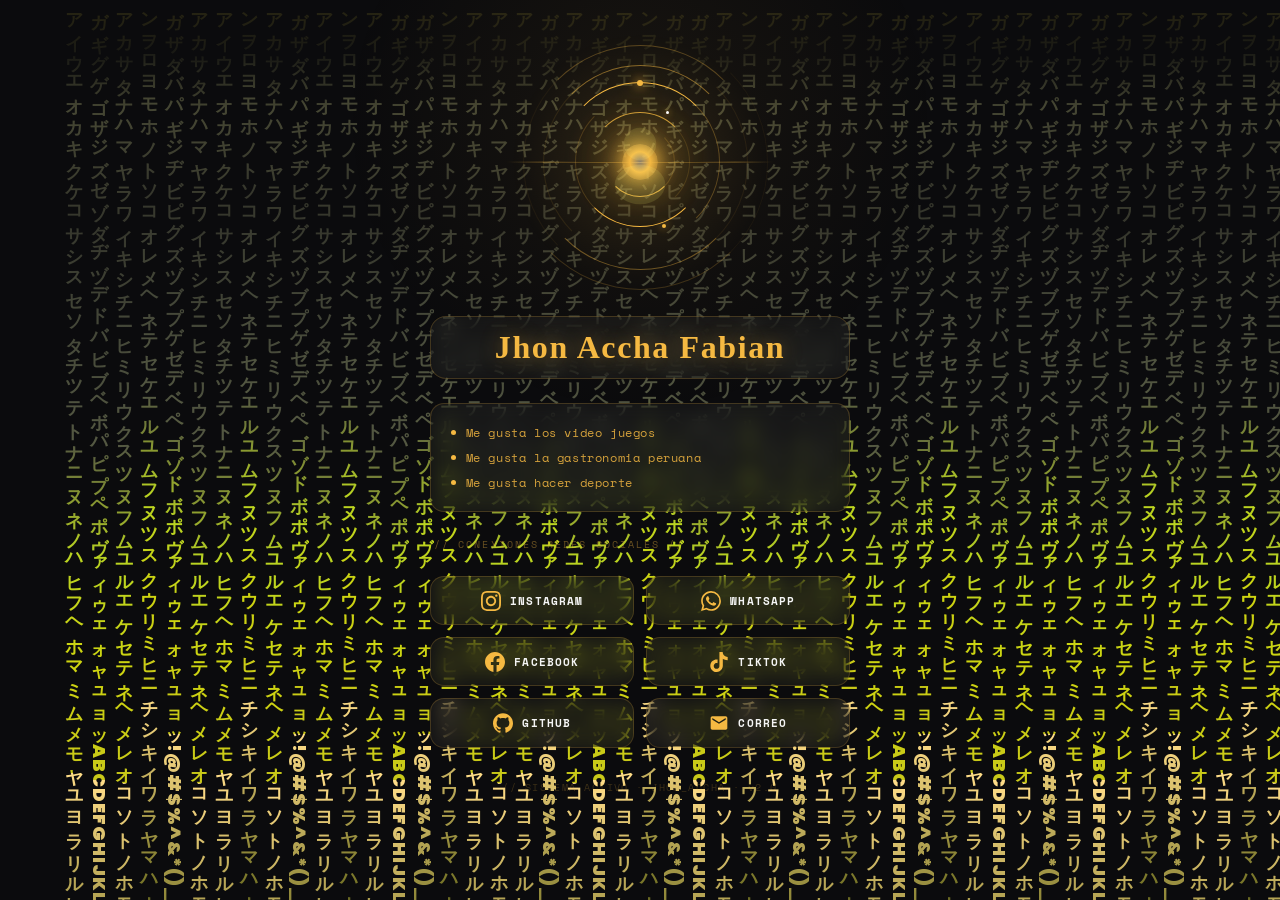
<file: index.html>
<!DOCTYPE html>
<html lang="es">
<head>
<meta charset="UTF-8">
<meta name="viewport" content="width=device-width, initial-scale=1.0">
<link rel="stylesheet" href="styles.css">
<link href="https://fonts.googleapis.com/css2?family=Irish+Grover&family=Space+Mono:wght@400;700&family=Poppins:wght@300;400;600&display=swap" rel="stylesheet">

</head>
<body>
  <!-- From Uiverse.io by whoisyourdeadie --> 
   <!-- div matrix letras con-->
<div class="matrix-container">
  <div class="matrix-pattern">
    <div class="matrix-column"></div>
    <div class="matrix-column"></div>
    <div class="matrix-column"></div>
    <div class="matrix-column"></div>
    <div class="matrix-column"></div>
    <div class="matrix-column"></div>
    <div class="matrix-column"></div>
    <div class="matrix-column"></div>
    <div class="matrix-column"></div>
    <div class="matrix-column"></div>
    <div class="matrix-column"></div>
    <div class="matrix-column"></div>
    <div class="matrix-column"></div>
    <div class="matrix-column"></div>
    <div class="matrix-column"></div>
    <div class="matrix-column"></div>
    <div class="matrix-column"></div>
    <div class="matrix-column"></div>
    <div class="matrix-column"></div>
    <div class="matrix-column"></div>
    <div class="matrix-column"></div>
    <div class="matrix-column"></div>
    <div class="matrix-column"></div>
    <div class="matrix-column"></div>
    <div class="matrix-column"></div>
    <div class="matrix-column"></div>
    <div class="matrix-column"></div>
    <div class="matrix-column"></div>
    <div class="matrix-column"></div>
    <div class="matrix-column"></div>
    <div class="matrix-column"></div>
    <div class="matrix-column"></div>
    <div class="matrix-column"></div>
    <div class="matrix-column"></div>
    <div class="matrix-column"></div>
    <div class="matrix-column"></div>
    <div class="matrix-column"></div>
    <div class="matrix-column"></div>
    <div class="matrix-column"></div>
    <div class="matrix-column"></div>
  </div>
  <div class="matrix-pattern">
    <div class="matrix-column"></div>
    <div class="matrix-column"></div>
    <div class="matrix-column"></div>
    <div class="matrix-column"></div>
    <div class="matrix-column"></div>
    <div class="matrix-column"></div>
    <div class="matrix-column"></div>
    <div class="matrix-column"></div>
    <div class="matrix-column"></div>
    <div class="matrix-column"></div>
    <div class="matrix-column"></div>
    <div class="matrix-column"></div>
    <div class="matrix-column"></div>
    <div class="matrix-column"></div>
    <div class="matrix-column"></div>
    <div class="matrix-column"></div>
    <div class="matrix-column"></div>
    <div class="matrix-column"></div>
    <div class="matrix-column"></div>
    <div class="matrix-column"></div>
    <div class="matrix-column"></div>
    <div class="matrix-column"></div>
    <div class="matrix-column"></div>
    <div class="matrix-column"></div>
    <div class="matrix-column"></div>
    <div class="matrix-column"></div>
    <div class="matrix-column"></div>
    <div class="matrix-column"></div>
    <div class="matrix-column"></div>
    <div class="matrix-column"></div>
    <div class="matrix-column"></div>
    <div class="matrix-column"></div>
    <div class="matrix-column"></div>
    <div class="matrix-column"></div>
    <div class="matrix-column"></div>
    <div class="matrix-column"></div>
    <div class="matrix-column"></div>
    <div class="matrix-column"></div>
    <div class="matrix-column"></div>
    <div class="matrix-column"></div>
  </div>
  <div class="matrix-pattern">
    <div class="matrix-column"></div>
    <div class="matrix-column"></div>
    <div class="matrix-column"></div>
    <div class="matrix-column"></div>
    <div class="matrix-column"></div>
    <div class="matrix-column"></div>
    <div class="matrix-column"></div>
    <div class="matrix-column"></div>
    <div class="matrix-column"></div>
    <div class="matrix-column"></div>
    <div class="matrix-column"></div>
    <div class="matrix-column"></div>
    <div class="matrix-column"></div>
    <div class="matrix-column"></div>
    <div class="matrix-column"></div>
    <div class="matrix-column"></div>
    <div class="matrix-column"></div>
    <div class="matrix-column"></div>
    <div class="matrix-column"></div>
    <div class="matrix-column"></div>
    <div class="matrix-column"></div>
    <div class="matrix-column"></div>
    <div class="matrix-column"></div>
    <div class="matrix-column"></div>
    <div class="matrix-column"></div>
    <div class="matrix-column"></div>
    <div class="matrix-column"></div>
    <div class="matrix-column"></div>
    <div class="matrix-column"></div>
    <div class="matrix-column"></div>
    <div class="matrix-column"></div>
    <div class="matrix-column"></div>
    <div class="matrix-column"></div>
    <div class="matrix-column"></div>
    <div class="matrix-column"></div>
    <div class="matrix-column"></div>
    <div class="matrix-column"></div>
    <div class="matrix-column"></div>
    <div class="matrix-column"></div>
    <div class="matrix-column"></div>
  </div>
  <div class="matrix-pattern">
    <div class="matrix-column"></div>
    <div class="matrix-column"></div>
    <div class="matrix-column"></div>
    <div class="matrix-column"></div>
    <div class="matrix-column"></div>
    <div class="matrix-column"></div>
    <div class="matrix-column"></div>
    <div class="matrix-column"></div>
    <div class="matrix-column"></div>
    <div class="matrix-column"></div>
    <div class="matrix-column"></div>
    <div class="matrix-column"></div>
    <div class="matrix-column"></div>
    <div class="matrix-column"></div>
    <div class="matrix-column"></div>
    <div class="matrix-column"></div>
    <div class="matrix-column"></div>
    <div class="matrix-column"></div>
    <div class="matrix-column"></div>
    <div class="matrix-column"></div>
    <div class="matrix-column"></div>
    <div class="matrix-column"></div>
    <div class="matrix-column"></div>
    <div class="matrix-column"></div>
    <div class="matrix-column"></div>
    <div class="matrix-column"></div>
    <div class="matrix-column"></div>
    <div class="matrix-column"></div>
    <div class="matrix-column"></div>
    <div class="matrix-column"></div>
    <div class="matrix-column"></div>
    <div class="matrix-column"></div>
    <div class="matrix-column"></div>
    <div class="matrix-column"></div>
    <div class="matrix-column"></div>
    <div class="matrix-column"></div>
    <div class="matrix-column"></div>
    <div class="matrix-column"></div>
    <div class="matrix-column"></div>
    <div class="matrix-column"></div>
  </div>
  <div class="matrix-pattern">
    <div class="matrix-column"></div>
    <div class="matrix-column"></div>
    <div class="matrix-column"></div>
    <div class="matrix-column"></div>
    <div class="matrix-column"></div>
    <div class="matrix-column"></div>
    <div class="matrix-column"></div>
    <div class="matrix-column"></div>
    <div class="matrix-column"></div>
    <div class="matrix-column"></div>
    <div class="matrix-column"></div>
    <div class="matrix-column"></div>
    <div class="matrix-column"></div>
    <div class="matrix-column"></div>
    <div class="matrix-column"></div>
    <div class="matrix-column"></div>
    <div class="matrix-column"></div>
    <div class="matrix-column"></div>
    <div class="matrix-column"></div>
    <div class="matrix-column"></div>
    <div class="matrix-column"></div>
    <div class="matrix-column"></div>
    <div class="matrix-column"></div>
    <div class="matrix-column"></div>
    <div class="matrix-column"></div>
    <div class="matrix-column"></div>
    <div class="matrix-column"></div>
    <div class="matrix-column"></div>
    <div class="matrix-column"></div>
    <div class="matrix-column"></div>
    <div class="matrix-column"></div>
    <div class="matrix-column"></div>
    <div class="matrix-column"></div>
    <div class="matrix-column"></div>
    <div class="matrix-column"></div>
    <div class="matrix-column"></div>
    <div class="matrix-column"></div>
    <div class="matrix-column"></div>
    <div class="matrix-column"></div>
    <div class="matrix-column"></div>
  </div>
</div>

<div class="ambient"></div>
<div class="page">

  <!-- AI Core -->
  <div class="core-wrapper">
    <div class="core-outer"></div>
    <div class="ring ring-1"></div>
    <div class="ring ring-2"></div>
    <div class="ring ring-3"></div>
    <div class="ring ring-4"></div>
    <div class="ring ring-4"></div>
    

<!-- ↓ NUEVOS ANILLOS ↓ -->
    <div class="ring ring-5"></div>
    <div class="ring ring-6"></div>
    <div class="ring ring-7"></div>
    <div class="ring ring-8"></div>
<!-- NUEVOS ANILLOS -->    
    <div class="ring ring-9"></div>
    <div class="ring ring-10"></div>
    <div class="ring ring-11"></div>
    <div class="ring ring-12"></div>
    <div class="ring ring-13"></div>
    <div class="ring ring-14"></div>
    <div class="ring ring-15"></div>
    <div class="ring ring-16"></div>
    <div class="ring ring-17"></div>
    <div class="ring ring-18"></div>
    <div class="ring ring-19"></div>
    
    <div class="tech-lines"></div>
    <div class="scan"></div>
    <div class="nucleus"></div>

    <!--mi foto aqui en este codigo-->
    <!--<img class="silhouette" src="koral.jpeg" alt="">-->

    <svg class="silhouette" viewBox="0 0 100 100" xmlns="http://www.w3.org/2000/svg" fill="#F5B942">
  <!-- Cabeza -->
  <circle cx="50" cy="30" r="18"/>
  <!-- Cuerpo/busto -->
  <ellipse cx="50" cy="75" rx="28" ry="22"/>
  <star cx="50" cy="75" rx="28" ry="22"/>
  
</svg>
  </div>

  <!-- Name -->
  <div class="name-card">
    <h1>Jhon Accha Fabian</h1>
  </div>

  <!-- Bio -->
  <div class="bio-card">
    <div class="bio-item"><span class="bio-dot"></span>Me gusta los video juegos</div>
    <div class="bio-item"><span class="bio-dot"></span>Me gusta la gastronomia peruana </div>
    <div class="bio-item"><span class="bio-dot"></span>Me gusta hacer deporte</div>
  </div>

  <!-- Links -->
  <div class="section-label">// Conexiones redes sociales //</div>
  <div class="links-grid">

    <!-- Instagram -->
    <a class="link-card" href="https://www.instagram.com/yhonfabian?igsh=N3l0dnpyOG1pbmI2" target="_blank" rel="noopener">
      <svg class="link-icon" viewBox="0 0 24 24" xmlns="http://www.w3.org/2000/svg"><path d="M12 2.163c3.204 0 3.584.012 4.85.07 3.252.148 4.771 1.691 4.919 4.919.058 1.265.069 1.645.069 4.849 0 3.205-.012 3.584-.069 4.849-.149 3.225-1.664 4.771-4.919 4.919-1.266.058-1.644.07-4.85.07-3.204 0-3.584-.012-4.849-.07-3.26-.149-4.771-1.699-4.919-4.92-.058-1.265-.07-1.644-.07-4.849 0-3.204.013-3.583.07-4.849.149-3.227 1.664-4.771 4.919-4.919 1.266-.057 1.645-.069 4.849-.069zm0-2.163c-3.259 0-3.667.014-4.947.072-4.358.2-6.78 2.618-6.98 6.98-.059 1.281-.073 1.689-.073 4.948 0 3.259.014 3.668.072 4.948.2 4.358 2.618 6.78 6.98 6.98 1.281.058 1.689.072 4.948.072 3.259 0 3.668-.014 4.948-.072 4.354-.2 6.782-2.618 6.979-6.98.059-1.28.073-1.689.073-4.948 0-3.259-.014-3.667-.072-4.947-.196-4.354-2.617-6.78-6.979-6.98-1.281-.059-1.69-.073-4.949-.073zm0 5.838c-3.403 0-6.162 2.759-6.162 6.162s2.759 6.163 6.162 6.163 6.162-2.759 6.162-6.163c0-3.403-2.759-6.162-6.162-6.162zm0 10.162c-2.209 0-4-1.79-4-4 0-2.209 1.791-4 4-4s4 1.791 4 4c0 2.21-1.791 4-4 4zm6.406-11.845c-.796 0-1.441.645-1.441 1.44s.645 1.44 1.441 1.44c.795 0 1.439-.645 1.439-1.44s-.644-1.44-1.439-1.44z"/></svg>
      Instagram
    </a>

    <!-- WhatsApp -->
    <a class="link-card" href="https://api.whatsapp.com/message/JOZAZCLCYM4KG1?autoload=1&app_absent=0" target="_blank" rel="noopener">
      <svg class="link-icon" viewBox="0 0 24 24" xmlns="http://www.w3.org/2000/svg"><path d="M17.472 14.382c-.297-.149-1.758-.867-2.03-.967-.273-.099-.471-.148-.67.15-.197.297-.767.966-.94 1.164-.173.199-.347.223-.644.075-.297-.15-1.255-.463-2.39-1.475-.883-.788-1.48-1.761-1.653-2.059-.173-.297-.018-.458.13-.606.134-.133.298-.347.446-.52.149-.174.198-.298.298-.497.099-.198.05-.371-.025-.52-.075-.149-.669-1.612-.916-2.207-.242-.579-.487-.5-.669-.51-.173-.008-.371-.01-.57-.01-.198 0-.52.074-.792.372-.272.297-1.04 1.016-1.04 2.479 0 1.462 1.065 2.875 1.213 3.074.149.198 2.096 3.2 5.077 4.487.709.306 1.262.489 1.694.625.712.227 1.36.195 1.871.118.571-.085 1.758-.719 2.006-1.413.248-.694.248-1.289.173-1.413-.074-.124-.272-.198-.57-.347m-5.421 7.403h-.004a9.87 9.87 0 01-5.031-1.378l-.361-.214-3.741.982.998-3.648-.235-.374a9.86 9.86 0 01-1.51-5.26c.001-5.45 4.436-9.884 9.888-9.884 2.64 0 5.122 1.03 6.988 2.898a9.825 9.825 0 012.893 6.994c-.003 5.45-4.437 9.884-9.885 9.884m8.413-18.297A11.815 11.815 0 0012.05 0C5.495 0 .16 5.335.157 11.892c0 2.096.547 4.142 1.588 5.945L.057 24l6.305-1.654a11.882 11.882 0 005.683 1.448h.005c6.554 0 11.89-5.335 11.893-11.893a11.821 11.821 0 00-3.48-8.413Z"/></svg>
      WhatsApp
    </a>

    <!-- Facebook -->
    <a class="link-card" href="https://www.facebook.com/profile.php?id=100086727377141" target="_blank" rel="noopener">
      <svg class="link-icon" viewBox="0 0 24 24" xmlns="http://www.w3.org/2000/svg"><path d="M24 12.073c0-6.627-5.373-12-12-12s-12 5.373-12 12c0 5.99 4.388 10.954 10.125 11.854v-8.385H7.078v-3.47h3.047V9.43c0-3.007 1.792-4.669 4.533-4.669 1.312 0 2.686.235 2.686.235v2.953H15.83c-1.491 0-1.956.925-1.956 1.874v2.25h3.328l-.532 3.47h-2.796v8.385C19.612 23.027 24 18.062 24 12.073z"/></svg>
      Facebook
    </a>

    <!-- TikTok -->
    <a class="link-card" href="https://www.tiktok.com/@jhon_accha_fabian?_r=1&_t=ZS-97PlK1lOjeD" target="_blank" rel="noopener">
      <svg class="link-icon" viewBox="0 0 24 24" xmlns="http://www.w3.org/2000/svg"><path d="M12.525.02c1.31-.02 2.61-.01 3.91-.02.08 1.53.63 3.09 1.75 4.17 1.12 1.11 2.7 1.62 4.24 1.79v4.03c-1.44-.05-2.89-.35-4.2-.97-.57-.26-1.1-.59-1.62-.93-.01 2.92.01 5.84-.02 8.75-.08 1.4-.54 2.79-1.35 3.94-1.31 1.92-3.58 3.17-5.91 3.21-1.43.08-2.86-.31-4.08-1.03-2.02-1.19-3.44-3.37-3.65-5.71-.02-.5-.03-1-.01-1.49.18-1.9 1.12-3.72 2.58-4.96 1.66-1.44 3.98-2.13 6.15-1.72.02 1.48-.04 2.96-.04 4.44-.99-.32-2.15-.23-3.02.37-.63.41-1.11 1.04-1.36 1.75-.21.51-.15 1.07-.14 1.61.24 1.64 1.82 3.02 3.5 2.87 1.12-.01 2.19-.66 2.77-1.61.19-.33.4-.67.41-1.06.1-1.79.06-3.57.07-5.36.01-4.03-.01-8.05.02-12.07z"/></svg>
      TikTok
    </a>

    <!-- GitHub -->
    <a class="link-card" href="https://github.com/acha2ble" target="_blank" rel="noopener">
      <svg class="link-icon" viewBox="0 0 24 24" xmlns="http://www.w3.org/2000/svg"><path d="M12 .297c-6.63 0-12 5.373-12 12 0 5.303 3.438 9.8 8.205 11.385.6.113.82-.258.82-.577 0-.285-.01-1.04-.015-2.04-3.338.724-4.042-1.61-4.042-1.61C4.422 18.07 3.633 17.7 3.633 17.7c-1.087-.744.084-.729.084-.729 1.205.084 1.838 1.236 1.838 1.236 1.07 1.835 2.809 1.305 3.495.998.108-.776.417-1.305.76-1.605-2.665-.3-5.466-1.332-5.466-5.93 0-1.31.465-2.38 1.235-3.22-.135-.303-.54-1.523.105-3.176 0 0 1.005-.322 3.3 1.23.96-.267 1.98-.399 3-.405 1.02.006 2.04.138 3 .405 2.28-1.552 3.285-1.23 3.285-1.23.645 1.653.24 2.873.12 3.176.765.84 1.23 1.91 1.23 3.22 0 4.61-2.805 5.625-5.475 5.92.42.36.81 1.096.81 2.22 0 1.606-.015 2.896-.015 3.286 0 .315.21.69.825.57C20.565 22.092 24 17.592 24 12.297c0-6.627-5.373-12-12-12"/></svg>
      GitHub
    </a>

    <!-- Email -->
    <a class="link-card" href="mailto:jhonkaretera@gmail.com">
      <svg class="link-icon" viewBox="0 0 24 24" xmlns="http://www.w3.org/2000/svg"><path d="M20 4H4c-1.1 0-2 .9-2 2v12c0 1.1.9 2 2 2h16c1.1 0 2-.9 2-2V6c0-1.1-.9-2-2-2zm0 4l-8 5-8-5V6l8 5 8-5v2z"/></svg>
      correo
    </a>
    

  </div>

  <div class="footer">// SISTEMA ACTIVO · JHON_ACCHA · v2.0</div>
</div>
</body>
</html>
</file>
<file: styles.css>
<style>
body{
  display:flex;
  justify-content:center;
  align-items:center;
  min-height:100vh;
  background:var(--bg);
}

.page{
  width:100%;
  max-width:420px;
  display:flex;
  flex-direction:column;
  align-items:center;
  justify-content:center;
}
*{margin:0;padding:0;box-sizing:border-box}
:root{
  --bg:#0B0B0D;
  --amber:#F5B942;
  --amber-dim:rgba(245,185,66,0.15);
  --amber-glow:rgba(245,185,66,0.08);
  --text:#F5F5F5;
  --glass:rgba(255,255,255,0.03);
  --glass-border:rgba(245,185,66,0.2);
}
html,body{background:var(--bg);min-height:100vh;color:var(--text);font-family:'Poppins',sans-serif}
body{display:flex;justify-content:center;align-items:flex-start;padding:2rem 1rem 4rem}

.page{width:100%;max-width:420px;display:flex;flex-direction:column;align-items:center;gap:1.5rem}

/* Ambient bg pulse */
.ambient{position:fixed;top:0;left:0;width:100%;height:100%;pointer-events:none;z-index:0;overflow:hidden}
.ambient::before{content:'';position:absolute;top:-20%;left:50%;transform:translateX(-50%);width:600px;height:600px;border-radius:50%;background:radial-gradient(circle,rgba(245,185,66,0.06) 0%,transparent 70%);animation:ambientPulse 4s ease-in-out infinite}
@keyframes ambientPulse{0%,100%{transform:translateX(-50%) scale(1);opacity:.5}50%{transform:translateX(-50%) scale(1.15);opacity:1}}

/* AI CORE */
/*.core-wrapper{position:relative;width:180px;height:180px;display:flex;align-items:center;justify-content:center;z-index:1} esto es antes de 4 anillos ring*/
.core-wrapper{position:relative;width:260px;height:260px;display:flex;align-items:center;justify-content:center;z-index:1}

.core-outer{position:absolute;inset:0;border-radius:50%;background:radial-gradient(circle,rgba(245,185,66,0.25) 0%,rgba(245,185,66,0.05) 40%,transparent 70%);animation:corePulse 3s ease-in-out infinite}
@keyframes corePulse{0%,100%{opacity:.6;transform:scale(1)}50%{opacity:1;transform:scale(1.08)}}

/* From Uiverse.io by whoisyourdeadie */ 
.matrix-container {
  position: fixed;
  top: 0%;
  left: 50%;
  transform: translate(-50%);

  width: 90%;
  height: 50;
  background: #eecd28;
  display: flex;
}

.matrix-pattern {
  position: relative;
  width: 1000px;
  height: 100%;
  flex-shrink: 0;
}

.matrix-column {
  position: absolute;
  top: -100%;
  width: 100px;
  height: 100%;
  font-size: 18px;
  line-height: 20px;
  font-weight: 900;
  animation: fall 8s ease-in-out infinite;
  white-space: nowrap;
}

.matrix-column::before {
  content: "アイウエオカキクケコサシスセソタチツテトナニヌネノハヒフヘホマミムメモヤユヨラリルレロワヲンABCDEFGHIJKLMNOPQRSTUVWXYZ0123456789";
  position: absolute;
  top: 0;
  left: 0;
  background: linear-gradient(
    to bottom,
    #292612 0%,
    #191914 5%,
    #454633 10%,
    #35362c 20%,
    #454839 30%,
    #545842 40%,
    #b9d322 50%,
    #ced410 60%,
    #c8c819 70%,
    #ffdd88 60%,
    rgba(215, 213, 58, 0.5) 90%,
    transparent 100%
  );
  -webkit-background-clip: text;
  background-clip: text;
  -webkit-text-fill-color: transparent;
  writing-mode: vertical-lr;
  letter-spacing: 1px;
  text-rendering: optimizeLegibility;
  -webkit-font-smoothing: antialiased;
  -moz-osx-font-smoothing: grayscale;
}

.matrix-column:nth-child(1) {
  left: 0px;
  animation-delay: -2.5s;
  animation-duration: 3s;
}
.matrix-column:nth-child(2) {
  left: 25px;
  animation-delay: -3.2s;
  animation-duration: 4s;
}
.matrix-column:nth-child(3) {
  left: 50px;
  animation-delay: -1.8s;
  animation-duration: 2.5s;
}
.matrix-column:nth-child(4) {
  left: 75px;
  animation-delay: -2.9s;
  animation-duration: 3.5s;
}
.matrix-column:nth-child(5) {
  left: 100px;
  animation-delay: -1.5s;
  animation-duration: 3s;
}
.matrix-column:nth-child(6) {
  left: 125px;
  animation-delay: -3.8s;
  animation-duration: 4.5s;
}
.matrix-column:nth-child(7) {
  left: 150px;
  animation-delay: -2.1s;
  animation-duration: 2.8s;
}
.matrix-column:nth-child(8) {
  left: 175px;
  animation-delay: -2.7s;
  animation-duration: 3.2s;
}
.matrix-column:nth-child(9) {
  left: 200px;
  animation-delay: -3.4s;
  animation-duration: 3.8s;
}
.matrix-column:nth-child(10) {
  left: 225px;
  animation-delay: -1.9s;
  animation-duration: 2.7s;
}
.matrix-column:nth-child(11) {
  left: 250px;
  animation-delay: -3.6s;
  animation-duration: 4.2s;
}
.matrix-column:nth-child(12) {
  left: 275px;
  animation-delay: -2.3s;
  animation-duration: 3.1s;
}
.matrix-column:nth-child(13) {
  left: 300px;
  animation-delay: -3.1s;
  animation-duration: 3.6s;
}
.matrix-column:nth-child(14) {
  left: 325px;
  animation-delay: -2.6s;
  animation-duration: 2.9s;
}
.matrix-column:nth-child(15) {
  left: 350px;
  animation-delay: -3.7s;
  animation-duration: 4.1s;
}
.matrix-column:nth-child(16) {
  left: 375px;
  animation-delay: -2.8s;
  animation-duration: 3.3s;
}
.matrix-column:nth-child(17) {
  left: 400px;
  animation-delay: -3.3s;
  animation-duration: 3.7s;
}
.matrix-column:nth-child(18) {
  left: 425px;
  animation-delay: -2.2s;
  animation-duration: 2.6s;
}
.matrix-column:nth-child(19) {
  left: 450px;
  animation-delay: -3.9s;
  animation-duration: 4.3s;
}
.matrix-column:nth-child(20) {
  left: 475px;
  animation-delay: -2.4s;
  animation-duration: 3.4s;
}
.matrix-column:nth-child(21) {
  left: 500px;
  animation-delay: -1.7s;
  animation-duration: 2.4s;
}
.matrix-column:nth-child(22) {
  left: 525px;
  animation-delay: -3.5s;
  animation-duration: 3.9s;
}
.matrix-column:nth-child(23) {
  left: 550px;
  animation-delay: -2s;
  animation-duration: 3s;
}
.matrix-column:nth-child(24) {
  left: 575px;
  animation-delay: -4s;
  animation-duration: 4.4s;
}
.matrix-column:nth-child(25) {
  left: 600px;
  animation-delay: -1.6s;
  animation-duration: 2.3s;
}
.matrix-column:nth-child(26) {
  left: 625px;
  animation-delay: -3s;
  animation-duration: 3.5s;
}
.matrix-column:nth-child(27) {
  left: 650px;
  animation-delay: -3.8s;
  animation-duration: 4s;
}
.matrix-column:nth-child(28) {
  left: 675px;
  animation-delay: -2.5s;
  animation-duration: 2.8s;
}
.matrix-column:nth-child(29) {
  left: 700px;
  animation-delay: -3.2s;
  animation-duration: 3.6s;
}
.matrix-column:nth-child(30) {
  left: 725px;
  animation-delay: -2.7s;
  animation-duration: 3.2s;
}
.matrix-column:nth-child(31) {
  left: 750px;
  animation-delay: -1.8s;
  animation-duration: 2.7s;
}
.matrix-column:nth-child(32) {
  left: 775px;
  animation-delay: -3.6s;
  animation-duration: 4.1s;
}
.matrix-column:nth-child(33) {
  left: 800px;
  animation-delay: -2.1s;
  animation-duration: 3.1s;
}
.matrix-column:nth-child(34) {
  left: 825px;
  animation-delay: -3.4s;
  animation-duration: 3.7s;
}
.matrix-column:nth-child(35) {
  left: 850px;
  animation-delay: -2.8s;
  animation-duration: 2.9s;
}
.matrix-column:nth-child(36) {
  left: 875px;
  animation-delay: -3.7s;
  animation-duration: 4.2s;
}
.matrix-column:nth-child(37) {
  left: 900px;
  animation-delay: -2.3s;
  animation-duration: 3.3s;
}
.matrix-column:nth-child(38) {
  left: 925px;
  animation-delay: -1.9s;
  animation-duration: 2.5s;
}
.matrix-column:nth-child(39) {
  left: 950px;
  animation-delay: -3.5s;
  animation-duration: 3.8s;
}
.matrix-column:nth-child(40) {
  left: 975px;
  animation-delay: -2.6s;
  animation-duration: 3.4s;
}

.matrix-column:nth-child(odd)::before {
  content: "アイウエオカキクケコサシスセソタチツテトナニヌネノハヒフヘホマミムメモヤユヨラリルレロワヲン123456789";
}

.matrix-column:nth-child(even)::before {
  content: "ガギグゲゴザジズゼゾダヂヅデドバビブベボパピプペポヴァィゥェォャュョッABCDEFGHIJKLMNOPQRSTUVWXYZ";
}

.matrix-column:nth-child(3n)::before {
  content: "アカサタナハマヤラワイキシチニヒミリウクスツヌフムユルエケセテネヘメレオコソトノホモヨロヲン0987654321";
}

.matrix-column:nth-child(4n)::before {
  content: "ンヲロヨモホノトソコオレメヘネテセケエルユムフヌツスクウリミヒニチシキイワラヤマハナタサカア";
}

.matrix-column:nth-child(5n)::before {
  content: "ガザダバパギジヂビピグズヅブプゲゼデベペゴゾドボポヴァィゥェォャュョッ!@#$%^&*()_+-=[]{}|;:,.<>?";
}

@keyframes fall {
  0% {
    transform: translateY(-10%);
    opacity: 1;
  }
  100% {
    transform: translateY(200%);
    opacity: 0;
  }
}

@media (max-width: 768px) {
  .matrix-column {
    font-size: 14px;
    line-height: 16px;
    width: 18px;
  }
}

@media (max-width: 480px) {
  .matrix-column {
    font-size: 12px;
    line-height: 14px;
    width: 15px;
  }
}


.ring{position:absolute;border-radius:50%;border-style:solid;border-color:transparent}
.ring-1{width:160px;height:160px;border-width:1.5px;border-top-color:var(--amber);border-right-color:rgba(245,185,66,0.3);animation:spin 6s linear infinite}
.ring-2{width:130px;height:130px;border-width:1px;border-bottom-color:var(--amber);border-left-color:rgba(245,185,66,0.2);animation:spinR 9s linear infinite}
.ring-3{width:100px;height:100px;border-width:1.5px;border-top-color:rgba(245,185,66,0.8);border-right-color:rgba(245,185,66,0.15);animation:spin 4s linear infinite}
.ring-4{width:70px;height:70px;border-width:1px;border-bottom-color:rgba(245,185,66,0.6);border-right-color:rgba(245,185,66,0.1);animation:spinR 7s linear infinite}
/* ↓ NUEVOS ANILLOS ↓ */
.ring-5{
  width:195px;height:195px;
  border-width:1px;
  border-top-color:rgba(245,185,66,0.5);
  border-left-color:rgba(245,185,66,0.1);
  animation:spinR 12s linear infinite;
}
.ring-6{
  width:215px;height:215px;
  border-width:1.5px;
  border-bottom-color:rgba(245,185,66,0.4);
  border-right-color:rgba(245,185,66,0.08);
  animation:spin 15s linear infinite;
}
.ring-7{
  width:235px;height:235px;
  border-width:1px;
  border-top-color:rgba(245,185,66,0.3);
  border-left-color:rgba(245,185,66,0.06);
  animation:spinR 20s linear infinite;
}
.ring-8{
  width:255px;height:255px;
  border-width:0.5px;
  border-bottom-color:rgba(245,185,66,0.2);
  border-right-color:rgba(245,185,66,0.05);
  animation:spin 25s linear infinite;
}

@keyframes spin{from{transform:rotate(0deg)}to{transform:rotate(360deg)}}
@keyframes spinR{from{transform:rotate(0deg)}to{transform:rotate(-360deg)}}

/* Particle dots on rings */
.ring-1::before{content:'';position:absolute;top:-3px;left:50%;transform:translateX(-50%);width:6px;height:6px;border-radius:50%;background:var(--amber);box-shadow:0 0 10px var(--amber),0 0 20px var(--amber)}
.ring-2::after{content:'';position:absolute;bottom:-2px;right:30%;width:4px;height:4px;border-radius:50%;background:var(--amber);box-shadow:0 0 8px var(--amber)}
.ring-3::before{content:'';position:absolute;top:-2px;right:20%;width:3px;height:3px;border-radius:50%;background:#fff;box-shadow:0 0 6px var(--amber)}

/* Tech lines radiating */
.tech-lines{position:absolute;inset:0;animation:spin 20s linear infinite}
.tech-lines::before,.tech-lines::after{content:'';position:absolute;background:linear-gradient(to right,transparent,rgba(245,185,66,0.3),transparent);height:1px;width:80px}
.tech-lines::before{top:50%;left:-5px;transform:translateY(-50%)}
.tech-lines::after{top:50%;right:-5px;transform:translateY(-50%)}

/* Core nucleus */
.nucleus{position:absolute;width:36px;height:36px;border-radius:50%;background:radial-gradient(circle,#fff5 0%,var(--amber) 40%,rgba(245,185,66,0.3) 100%);box-shadow:0 0 20px var(--amber),0 0 40px rgba(245,185,66,0.5),0 0 60px rgba(245,185,66,0.2);animation:nucleusPulse 2s ease-in-out infinite}
@keyframes nucleusPulse{0%,100%{box-shadow:0 0 15px var(--amber),0 0 30px rgba(245,185,66,0.4),0 0 50px rgba(245,185,66,0.15)}50%{box-shadow:0 0 25px var(--amber),0 0 50px rgba(245,185,66,0.6),0 0 80px rgba(245,185,66,0.25)}}

/* Silueta holográfica - esto agrega una cabeza generica*/
.silhouette {
  position: absolute;
  width: 90px;
  height: 90px;
  opacity: 0.13;
  filter: sepia(1) saturate(3) hue-rotate(5deg) brightness(1.5);
  mix-blend-mode: screen;
  border-radius: 50%;
  object-fit: cover;
  z-index: 2;
  animation: corePulse 3s ease-in-out infinite;
}

/*asta aqui 
/* Scan line */
.scan{position:absolute;width:100%;height:1px;background:linear-gradient(to right,transparent,rgba(245,185,66,0.6),transparent);animation:scanMove 2.5s linear infinite;opacity:.7}
@keyframes scanMove{0%{top:0;opacity:0}10%{opacity:.7}90%{opacity:.7}100%{top:100%;opacity:0}}

/*lass="silhouette*/
.name-card:hover{
    transform:scale(1.08);}
/* Name card */
.name-card{width:100%;background:var(--glass);backdrop-filter:blur(10px);border:1px solid var(--glass-border);border-radius:16px;padding:.75rem 1.5rem;text-align:center;position:relative;overflow:hidden;z-index:1}
/*.name-card::before{content:'';position:absolute;top:0;left:0;right:0;height:1px;background:linear-gradient(to right,transparent,var(--amber),transparent)} -esto es sin sonbra*/

.name-card{
    transition:all .6s ease;
}

.name-card:hover{
    transform:scale(1.08);

    box-shadow:
        0 0 12px #F5B942,
        0 0 30px rgba(245,185,66,.7),
        0 0 60px rgba(245,185,66,.4),
        inset 0 0 10px rgba(245,185,66,.15);
}

.name-card::before{
  content:'';
  position:absolute;
  inset:-1px;
  border-radius:16px;
  padding:1px;
  background:linear-gradient(
    var(--angle, 0deg),
    transparent 20%,
    #F5B942 50%,
    #ffdd88 60%,
    transparent 80%
  );
  -webkit-mask:linear-gradient(#fff 0 0) content-box,linear-gradient(#fff 0 0);
  -webkit-mask-composite:xor;
  mask-composite:exclude;
  animation:borderSpin 3s linear infinite;
}
@property --angle{
  syntax:'<angle>';
  initial-value:0deg;
  inherits:false;
}
@keyframes borderSpin{
  to{ --angle: 360deg; }
}
.name-card h1{font-family:'Irish Grover',cursive;font-size:2rem;color:var(--amber);letter-spacing:.05em;text-shadow:0 0 20px rgba(245,185,66,0.4)}

/* Bio card */

.bio-card{width:100%;background:var(--glass);backdrop-filter:blur(10px);border:1px solid var(--glass-border);border-radius:16px;padding:.75rem 1.5rem;text-align:center;position:relative;overflow:hidden;z-index:1}
.bio-card{
    width:100%;
    background:var(--glass);
    border:1px solid var(--glass-border);
    border-radius:14px;
    padding:1rem 1.25rem;
    position:relative;
    overflow:hidden;
    z-index: 5;
}
.bio-card:root{
    --glass: rgb(10, 10, 10);
}

.bio-card{
    transition:all .6s ease;
}

.bio-card:hover{
    transform:scale(1.08);

    box-shadow:
        0 0 12px #F5B942,
        0 0 30px rgba(245,185,66,.7),
        0 0 60px rgba(245,185,66,.4),
        inset 0 0 10px rgba(245,185,66,.15);
}

.bio-card::before{
  content:'';
  position:absolute;
  inset:-1px;
  border-radius:14px;
  padding:1px;
  background:linear-gradient(
    var(--angle2, 0deg),
    transparent 20%,
    #F5B942 50%,
    #ffdd88 60%,
    transparent 100%
  );
  -webkit-mask:linear-gradient(#fff 0 0) content-box,linear-gradient(#fff 0 0);
  -webkit-mask-composite:xor;
  mask-composite:exclude;
  animation:borderSpin2 4s linear infinite reverse;
}
@property --angle2{
  syntax:'<angle>';
  initial-value:0deg;
  inherits:false;
}
@keyframes borderSpin2{
  to{ --angle2: 360deg; }
}
.bio-item{display:flex;align-items:center;gap:.6rem;padding:.25rem 0;font-family:'Space Mono',monospace;font-size:.75rem;color:rgba(245,185,66,0.85);letter-spacing:.05em}
.bio-dot{width:5px;height:5px;border-radius:50%;background:var(--amber);flex-shrink:0;animation:dotPulse 2s ease-in-out infinite}

.bio-item:nth-child(2) .bio-dot{animation-delay:.4s}
.bio-item:nth-child(3) .bio-dot{animation-delay:.8s}
@keyframes dotPulse{0%,100%{box-shadow:0 0 4px var(--amber)}50%{box-shadow:0 0 10px var(--amber),0 0 20px rgba(245,185,66,.3)}}

/* Section label */
.section-label{font-family:'Space Mono',monospace;font-size:.65rem;color:rgba(245,185,66,0.4);letter-spacing:.2em;text-transform:uppercase;z-index:1;align-self:flex-start;padding-left:.25rem}

/* Links grid */
.links-grid{width:100%;display:grid;grid-template-columns:1fr 1fr;gap:.75rem;z-index:1}

/* Link card */
.link-card{background:var(--glass);backdrop-filter:blur(10px);border:1px solid var(--glass-border);border-radius:16px;padding:.75rem 1.5rem;text-align:center;position:relative;overflow:hidden;z-index:1}
.link-card{display:flex;align-items:center;justify-content:center;gap:.6rem;padding:.85rem 1rem;background:var(--glass);border:1px solid var(--glass-border);border-radius:14px;text-decoration:none;color:var(--text);font-family:'Space Mono',monospace;font-size:.7rem;font-weight:700;letter-spacing:.1em;text-transform:uppercase;position:relative;overflow:hidden;cursor:pointer;transition:all .3s cubic-bezier(.25,.8,.25,1)}
.link-card::before{content:'';position:absolute;inset:0;background:radial-gradient(circle at center,rgba(245,185,66,0.08),transparent);opacity:0;transition:opacity .3s}
.link-card::after{content:'';position:absolute;bottom:0;left:0;right:0;height:1px;background:linear-gradient(to right,transparent,var(--amber),transparent);opacity:0;transition:opacity .3s}
.link-card:hover,.link-card:focus{border-color:rgba(245,185,66,0.6);box-shadow:0 0 25px #F5B942,0 0 50px rgba(245,185,66,0.2);transform:translateY(-2px);color:var(--amber)}
.link-card:hover::before,.link-card:focus::before{opacity:1}
.link-card:hover::after,.link-card:focus::after{opacity:1}

.link-card:active{transform:translateY(0) scale(.97);box-shadow:0 0 35px #F5B942,0 0 70px rgba(245,185,66,0.3)} 

.link-icon{width:20px;height:20px;flex-shrink:0;fill:var(--amber);transition:filter .3s}
.link-card:hover .link-icon{filter:drop-shadow(0 0 6px var(--amber))}

/* Footer */
.footer{font-family:'Space Mono',monospace;font-size:.6rem;color:rgba(245,185,66,0.2);letter-spacing:.15em;z-index:1;text-align:center;margin-top:.5rem}

@media(max-width:360px){
  .links-grid{grid-template-columns:1fr}
  .core-wrapper{width:140px;height:140px}
  .ring-1{width:120px;height:120px}
  .ring-2{width:95px;height:95px}
  .ring-3{width:70px;height:70px}
  .ring-4{width:48px;height:48px}
}

</style>
</file>
